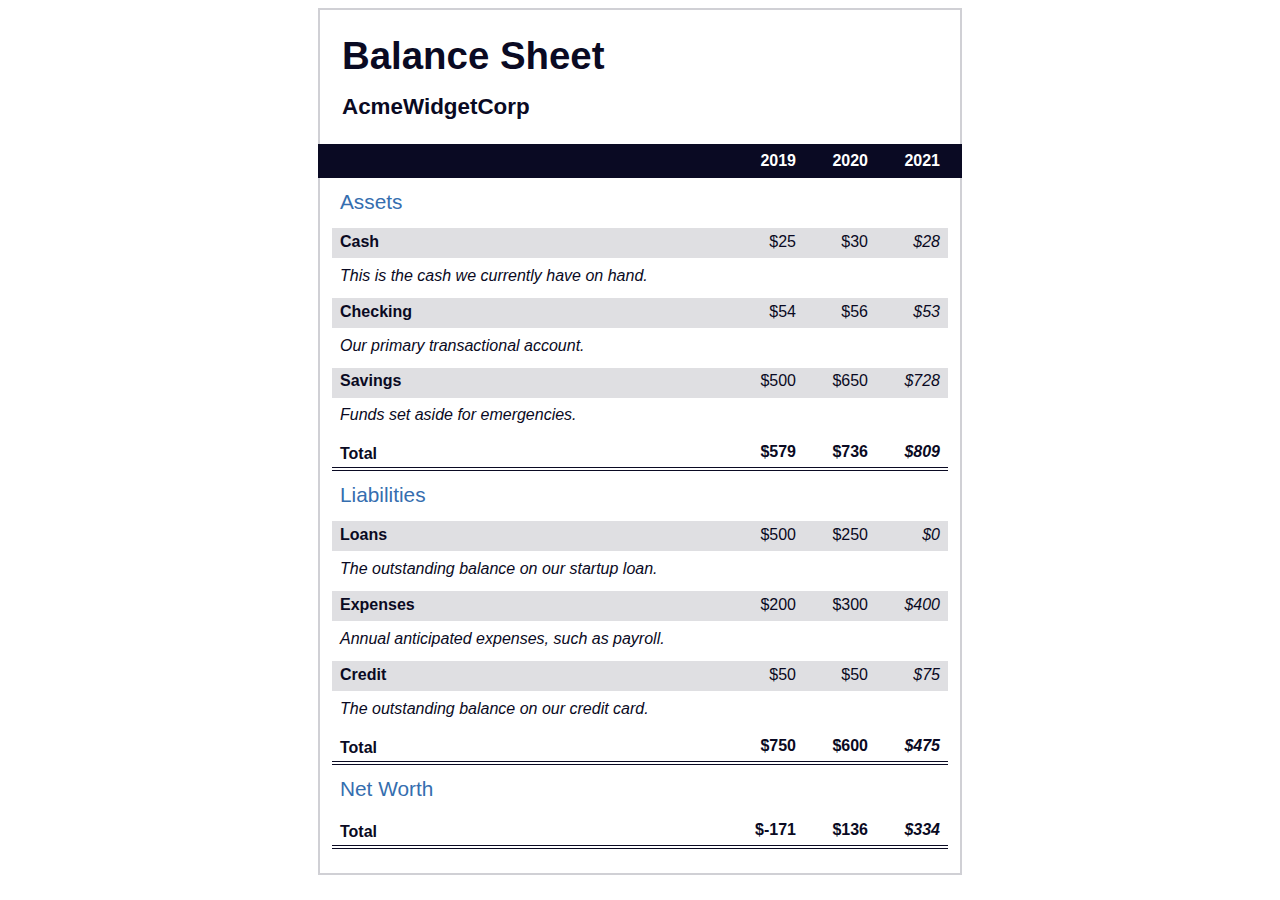
<file: Responsive_Web_Design/ balance sheet/index.html>
<!DOCTYPE html>
<html lang="en">
  <head>
    <meta charset="UTF-8">
    <meta name="viewport" content="width=device-width, initial-scale=1.0">
    <title>Balance Sheet</title>
    <link rel="stylesheet" href="styles.css">
  </head>
  <body>
    <main>
      <section>
        <h1>
          <span class="flex">
            <span>AcmeWidgetCorp</span>
            <span>Balance Sheet</span>
          </span>
        </h1>
        <div id="years" aria-hidden="true">
          <span class="year">2019</span>
          <span class="year">2020</span>
          <span class="year">2021</span>
        </div>
        <div class="table-wrap">
          <table>
            <caption>Assets</caption>
            <thead>
              <tr>
                <td></td>
                <th><span class="sr-only year">2019</span></th>
                <th><span class="sr-only year">2020</span></th>
                <th class="current"><span class="sr-only year">2021</span></th>
              </tr>
            </thead>
            <tbody>
              <tr class="data">
                <th>Cash <span class="description">This is the cash we currently have on hand.</span></th>
                <td>$25</td>
                <td>$30</td>
                <td class="current">$28</td>
              </tr>
              <tr class="data">
                <th>Checking <span class="description">Our primary transactional account.</span></th>
                <td>$54</td>
                <td>$56</td>
                <td class="current">$53</td>
              </tr>
              <tr class="data">
                <th>Savings <span class="description">Funds set aside for emergencies.</span></th>
                <td>$500</td>
                <td>$650</td>
                <td class="current">$728</td>
              </tr>
              <tr class="total">
                <th>Total <span class="sr-only">Assets</span></th>
                <td>$579</td>
                <td>$736</td>
                <td class="current">$809</td>
              </tr>
            </tbody>
          </table>
          <table>
            <caption>Liabilities</caption>
            <thead>
              <tr>
              <td></td>
              <th><span class="sr-only">2019</span></th>
              <th><span class="sr-only">2020</span></th>
              <th><span class="sr-only">2021</span></th>
              </tr>
            </thead>
            <tbody>
              <tr class="data">
                <th>Loans <span class="description">The outstanding balance on our startup loan.</span></th>
                <td>$500</td>
                <td>$250</td>
                <td class="current">$0</td>
              </tr>
              <tr class="data">
                <th>Expenses <span class="description">Annual anticipated expenses, such as payroll.</span></th>
                <td>$200</td>
                <td>$300</td>
                <td class="current">$400</td>
              </tr>
              <tr class="data">
                <th>Credit <span class="description">The outstanding balance on our credit card.</span></th>
                <td>$50</td>
                <td>$50</td>
                <td class="current">$75</td>
              </tr>
              <tr class="total">
                <th>Total <span class="sr-only">Liabilities</span></th>
                <td>$750</td>
                <td>$600</td>
                <td class="current">$475</td>
              </tr>
            </tbody>
          </table>
          <table>
            <caption>Net Worth</caption>
            <thead>
              <tr>
              <td></td>
              <th><span class="sr-only">2019</span></th>
              <th><span class="sr-only">2020</span></th>
              <th><span class="sr-only">2021</span></th>
              </tr>
            </thead>
            <tbody>
              <tr class="total">
                <th>Total <span class="sr-only">Net Worth</span></th>
                <td>$-171</td>
                <td>$136</td>
                <td class="current">$334</td>
              </tr>
            </tbody>
          </table>
        </div>
      </section>
    </main>
  </body>
</html>
</file>
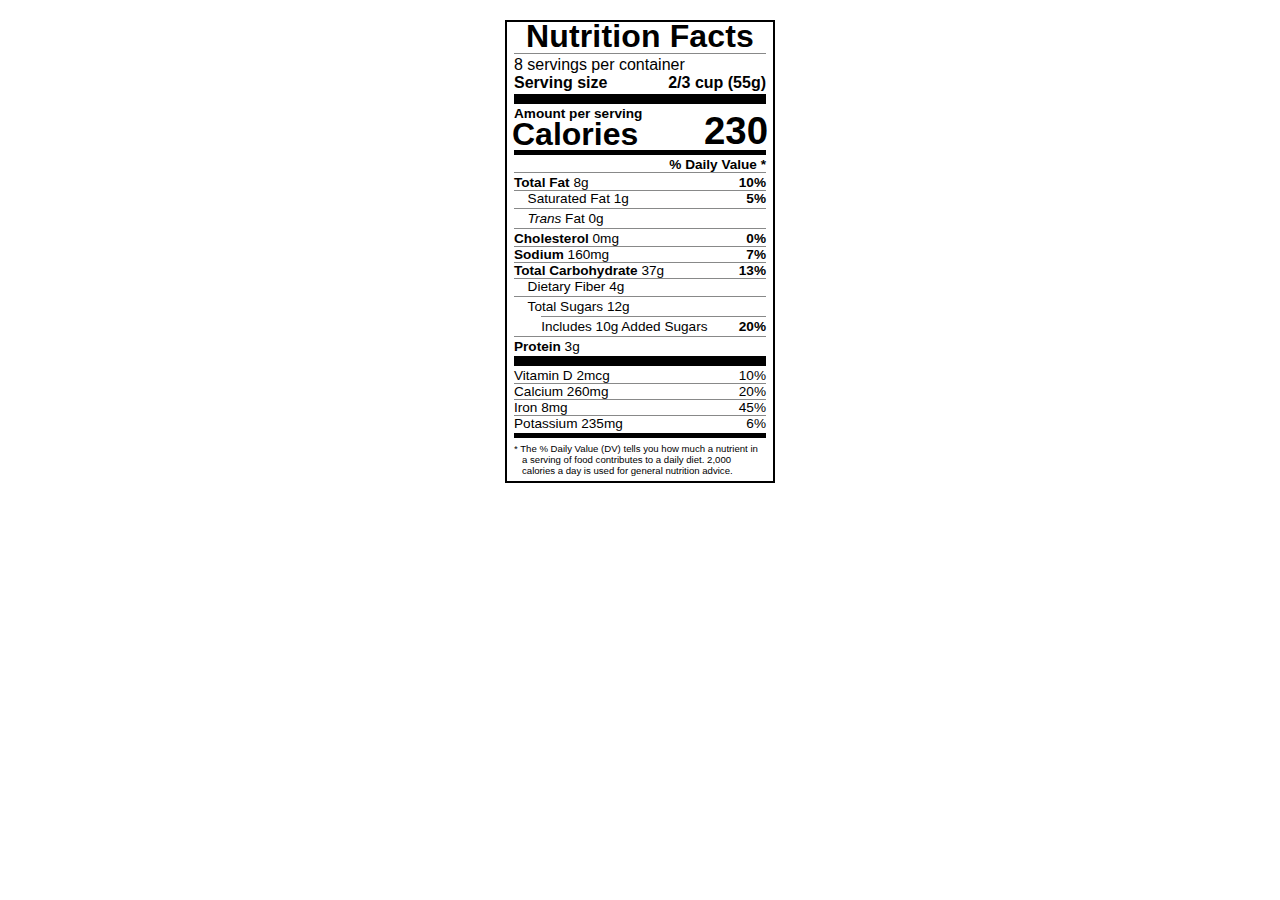
<file: Responsive_Web_Design/Nutrition Label webpage/index.html>
<!DOCTYPE html>
<html lang="en">
<head>
    <meta charset="UTF-8">
    <meta http-equiv="X-UA-Compatible" content="IE=edge">
    <meta name="viewport" content="width=device-width, initial-scale=1.0">
    <title>Nutrition Label</title>
    <link rel="stylesheet" href="styles.css" >
</head>
<body>
    <div class="label">
        <header>
          <h1 class="bold">Nutrition Facts</h1>
          <div class="divider"></div>
          <p>8 servings per container</p>
          <p class="bold">Serving size <span class="right">2/3 cup (55g)</span></p>
        </header>
        <div class="divider lg"></div>
        <div class="calories-info">
          <p class="bold sm-text">Amount per serving</p>
          <h1>Calories <span class="right">230</span></h1>
        </div>
        <div class="divider md"></div>
        <div class="daily-value sm-text">
          <p class="right bold no-divider">% Daily Value *</p>
          <div class="divider"></div>
          <p><span class="bold">Total Fat</span> 8g <span class="bold right">10%</span></p>
          <p class="indent no-divider">Saturated Fat 1g <span class="bold right">5%</span></p>
          <div class="divider"></div>
          <p class="indent no-divider"><i>Trans</i> Fat 0g</p>
          <div class="divider"></div>
          <p><span class="bold">Cholesterol</span> 0mg <span class="right bold">0%</span></p>
          <p><span class="bold">Sodium</span> 160mg <span class="right bold">7%</span></p>
          <p><span class="bold">Total Carbohydrate</span> 37g <span class="right bold">13%</span></p>
          <p class="indent no-divider">Dietary Fiber 4g</p>
        <div class="divider"></div>
        <p class="indent no-divider">Total Sugars 12g</p>
        <div class="divider dbl-indent"></div>
        <p class="dbl-indent no-divider">Includes 10g Added Sugars <span class="right bold">20%</span>
        <div class="divider"></div>
        <p class="no-divider"><span class="bold">Protein</span> 3g</p>
        <div class="divider lg"></div>
        <p>Vitamin D 2mcg <span class="right">10%</span></p>
        <p>Calcium 260mg <span class="right">20%</span></p>
        <p>Iron 8mg <span class="right">45%</span></p>
        <p class="no-divider">Potassium 235mg <span class="right">6%</span></p>
      </div>
      <div class="divider md"></div>
      <p class="note">* The % Daily Value (DV) tells you how much a nutrient in a serving of food contributes to a daily diet. 2,000 calories a day is used for general nutrition advice.</p>
    </div>
</body>
</html>
</file>
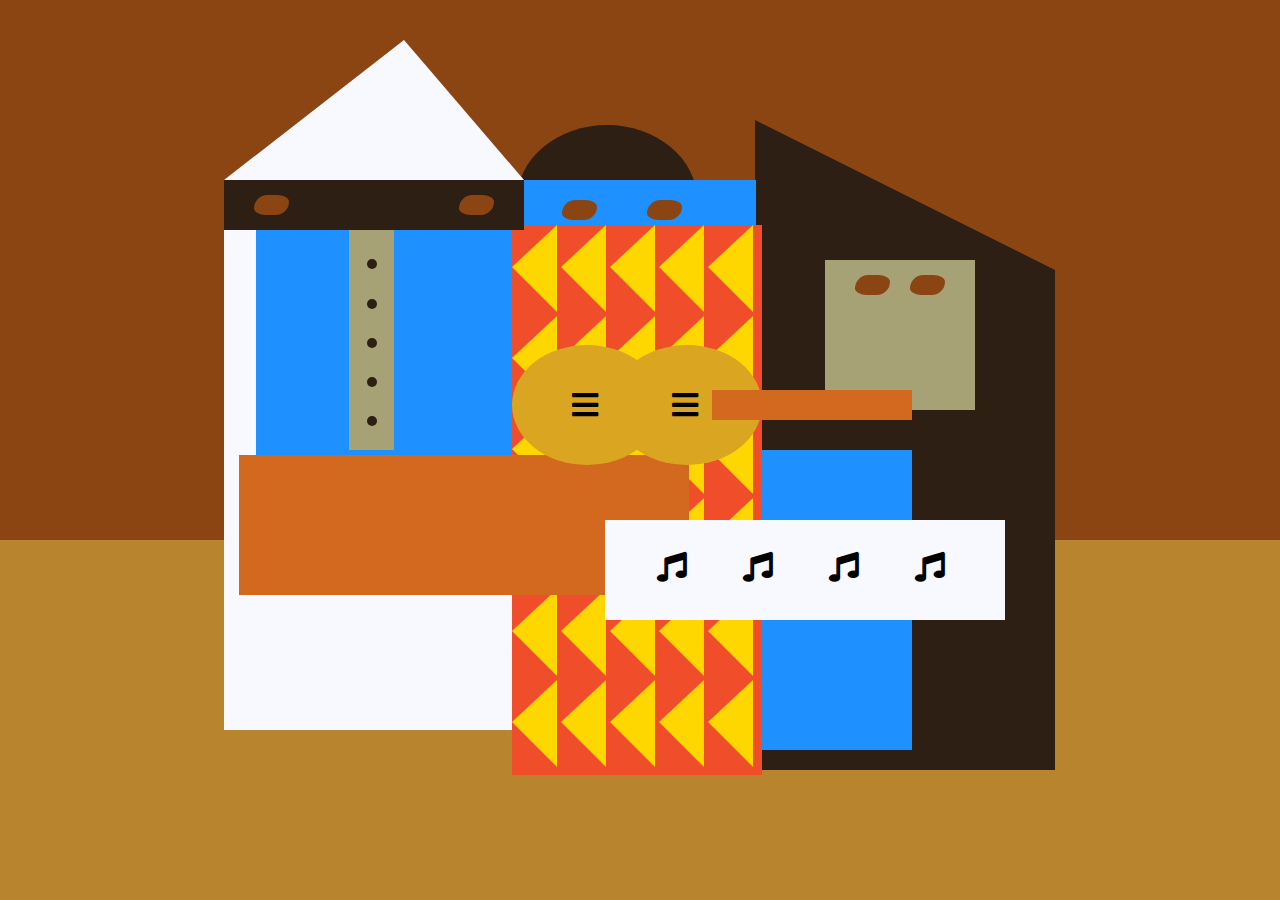
<file: Responsive_Web_Design/Picasso Painting/index.html>
<!DOCTYPE html>
<html lang="en">
  <head>
    <meta charset="utf-8">
    <title>Picasso Painting</title>
    <link rel="stylesheet" href="./styles.css" />
    <link rel="stylesheet" href="https://use.fontawesome.com/releases/v5.8.2/css/all.css">
  </head>
  <body>
    <div id="back-wall"></div>
    <div class="characters">
      <div id="offwhite-character">
        <div id="white-hat"></div>
        <div id="black-mask">
          <div class="eyes left"></div>
          <div class="eyes right"></div>
        </div>
        <div id="gray-instrument">
          <div class="black-dot"></div>
          <div class="black-dot"></div>
          <div class="black-dot"></div>
          <div class="black-dot"></div>
          <div class="black-dot"></div>
        </div>
        <div id="tan-table"></div>
      </div>
      <div id="black-character">
        <div id="black-hat"></div>
        <div id="gray-mask">
          <div class="eyes left"></div>
          <div class="eyes right"></div>
        </div>
        <div id="white-paper">
          <i class="fas fa-music"></i>
          <i class="fas fa-music"></i>
          <i class="fas fa-music"></i>
          <i class="fas fa-music"></i>
        </div>
      </div>
      <div class="blue" id="blue-left"></div>
      <div class="blue" id="blue-right"></div>
      <div id="orange-character">
        <div id="black-round-hat"></div>
        <div id="eyes-div">
          <div class="eyes left"></div>
          <div class="eyes right"></div>
        </div>
        <div id="triangles">
          <div class="triangle"></div>
          <div class="triangle"></div>
          <div class="triangle"></div>
          <div class="triangle"></div>
          <div class="triangle"></div>
          <div class="triangle"></div>
          <div class="triangle"></div>
          <div class="triangle"></div>
          <div class="triangle"></div>
          <div class="triangle"></div>
          <div class="triangle"></div>
          <div class="triangle"></div>
          <div class="triangle"></div>
          <div class="triangle"></div>
          <div class="triangle"></div>
          <div class="triangle"></div>
          <div class="triangle"></div>
          <div class="triangle"></div>
          <div class="triangle"></div>
          <div class="triangle"></div>
          <div class="triangle"></div>
          <div class="triangle"></div>
          <div class="triangle"></div>
          <div class="triangle"></div>
          <div class="triangle"></div>
          <div class="triangle"></div>
          <div class="triangle"></div>
          <div class="triangle"></div>
          <div class="triangle"></div>
          <div class="triangle"></div>
        </div>
        <div id="guitar">
          <div class="guitar" id="guitar-left">
            <i class="fas fa-bars"></i>
          </div>
          <div class="guitar" id="guitar-right">
            <i class="fas fa-bars"></i>
          </div>
          <div id="guitar-neck"></div>
        </div>
      </div>
    </div>
  </body>
</html>
</file>
<file: Responsive_Web_Design/ balance sheet/styles.css>
span[class~="sr-only"] {
    border: 0 !important;
    clip: rect(1px, 1px, 1px, 1px) !important;
    clip-path: inset(50%) !important;
    -webkit-clip-path: inset(50%) !important;
    height: 1px !important;
    width: 1px !important;
    position: absolute !important;
    overflow: hidden !important;
    white-space: nowrap !important;
    padding: 0 !important;
    margin: -1px !important;
  }
  
  html {
    box-sizing: border-box;
  }
  
  body {
    font-family: sans-serif;
    color: #0a0a23;
  }
  
  h1 {
    max-width: 37.25rem;
    margin: 0 auto;
    padding: 1.5rem 1.25rem;
  }
  
  h1 .flex {
    display: flex;
    flex-direction: column-reverse;
    gap: 1rem;
  }
  
  h1 .flex span:first-of-type {
    font-size: 0.7em;
  }
  
  h1 .flex span:last-of-type {
    font-size: 1.2em;
  }
  
  section {
    max-width: 40rem;
    margin: 0 auto;
    border: 2px solid #d0d0d5;
  }
  
  #years {
    display: flex;
    justify-content: flex-end;
    position: sticky;
    top: 0;
    background: #0a0a23;
    color: #fff;
    z-index: 999;
    padding: 0.5rem calc(1.25rem + 2px) 0.5rem 0;
    margin: 0 -2px;
  }
  
  #years span[class] {
    font-weight: bold;
    width: 4.5rem;
    text-align: right;
  }
  
  .table-wrap {
    padding: 0 0.75rem 1.5rem 0.75rem;
  }
  
  table {
    border-collapse: collapse;
    border: 0;
    width: 100%;
    position: relative;
    margin-top: 3rem;
  }
  
  table caption {
    color: #356eaf;
    font-size: 1.3em;
    font-weight: normal;
    position: absolute;
    top: -2.25rem;
    left: 0.5rem;
  }
  
  tbody td {
    width: 100vw;
    min-width: 4rem;
    max-width: 4rem;
  }
  
  tbody th {
    width: calc(100% - 12rem);
  }
  
  tr[class="total"] {
    border-bottom: 4px double #0a0a23;
    font-weight: bold;
  }
  
  tr[class="total"] th {
    text-align: left;
    padding: 0.5rem 0 0.25rem 0.5rem;
  }
  
  tr.total td {
    text-align: right;
    padding: 0 0.25rem;
  }
  
  tr.total td:nth-of-type(3) {
    padding-right: 0.5rem;
  }
  
  tr.total:hover {
    background-color: #99c9ff;
  }
  
  td.current {
    font-style: italic;
  }
  
  tr.data {
    background-image: linear-gradient(to bottom, #dfdfe2 1.845rem, white 1.845rem);
  }
  
  tr.data th {
    text-align: left;
    padding-top: 0.3rem;
    padding-left: 0.5rem;
  }
  
  tr.data th .description {
    display: block;
    font-weight: normal;
    font-style: italic;
    padding: 1rem 0 0.75rem;
    margin-right: -13.5rem;
  }
  
  tr.data td {
    vertical-align: top;
    padding: 0.3rem 0.25rem 0;
    text-align: right;
  }

  tr.data td:last-of-type{
    padding-right:0.5rem;
  }
</file>
<file: Responsive_Web_Design/Nutrition Label webpage/styles.css>
* {
    box-sizing: border-box;
  }
  
  html {
    font-size: 16px;
  }
  
  body {
    font-family: 'Open Sans', sans-serif;
  }
  
  .label {
    border: 2px solid black;
    width: 270px;
    margin: 20px auto;
    padding: 0 7px;
  }
  
  header h1 {
    text-align: center;
    margin: -4px 0;
    letter-spacing: 0.15px
  }
  
  p {
    margin: 0;
  }
  
  .divider {
    border-bottom: 1px solid #888989;
    margin: 2px 0;
    clear: right;
  }

  .bold {
    font-weight: 800;
  }
  
  .right {
    float: right;
  }
  
  .lg {
    height: 10px;
  }
  
  .lg, .md {
    background-color: black;
    border: 0;
  }
  
  .md {
    height: 5px;
  }
  
  .sm-text {
    font-size: 0.85rem;
  }
  
  .calories-info h1 {
    margin: -5px -2px;
    overflow: hidden;
  }
  
  .calories-info span {
    font-size: 1.2em;
    margin-top: -7px;
  }

  .indent {
    margin-left: 1em;
  }
  
  .dbl-indent {
    margin-left: 2em;
  }
  
  .daily-value p:not(.no-divider) {
    border-bottom: 1px solid #888989;
  }

  .note {
    font-size: 0.6rem;
    margin: 5px 0;
    padding: 0 8px;
    text-indent: -8px;
  }
</file>
<file: Responsive_Web_Design/Picasso Painting/styles.css>
body {
    background-color: rgb(184, 132, 46);
  }
  
  #back-wall {
    background-color: #8B4513;
    width: 100%;
    height: 60%;
    position: absolute;
    top: 0;
    left: 0;
    z-index: -1;
  }
  
  #offwhite-character {
    width: 300px;
    height: 550px;
    background-color: GhostWhite;
    position: absolute;
    top: 20%;
    left: 17.5%;
  }
  
  #white-hat {
    width: 0;
    height: 0;
    border-style: solid;
    border-width: 0 120px 140px 180px;
    border-top-color: transparent;
    border-right-color: transparent;
    border-bottom-color: GhostWhite;
    border-left-color: transparent;
    position: absolute;
    top: -140px;
    left: 0;
  }
  
  #black-mask {
    width: 100%;
    height: 50px;
    background-color: rgb(45, 31, 19);
    position: absolute;
    top: 0;
    left: 0;
    z-index: 1;
  }
  
  #gray-instrument {
    width: 15%;
    height: 40%;
    background-color: rgb(167, 162, 117);
    position: absolute;
    top: 50px;
    left: 125px;
    z-index: 1;
  }
  
  .black-dot {
    width: 10px;
    height: 10px;
    background-color: rgb(45, 31, 19);
    border-radius: 50%;
    display: block;
    margin: auto;
    margin-top: 65%;
  }
  
  #tan-table {
    width: 450px;
    height: 140px;
    background-color: #D2691E;
    position: absolute;
    top: 275px;
    left: 15px;
    z-index: 1;
  }
  
  #black-character {
    width: 300px;
    height: 500px;
    background-color: rgb(45, 31, 19);
    position: absolute;
    top: 30%;
    left: 59%;
  }
  
  #black-hat {
    width: 0;
    height: 0;
    border-style: solid;
    border-width: 150px 0 0 300px;
    border-top-color: transparent;
    border-right-color: transparent;
    border-bottom-color: transparent;
    border-left-color: rgb(45, 31, 19);
    position: absolute;
    top: -150px;
    left: 0;
  }
  
  #gray-mask {
    width: 150px;
    height: 150px;
    background-color: rgb(167, 162, 117);
    position: absolute;
    top: -10px;
    left: 70px;
  }
  
  #white-paper {
    width: 400px;
    height: 100px;
    background-color: GhostWhite;
    position: absolute;
    top: 250px;
    left: -150px;
    z-index: 1;
  }
  
  .fa-music {
    display: inline-block;
    margin-top: 8%;
    margin-left: 13%;
  }
  
  .blue {
    background-color: #1E90FF;
  }
  
  #blue-left {
    width: 500px;
    height: 300px;
    position: absolute;
    top: 20%;
    left: 20%;
  }
  
  #blue-right {
    width: 400px;
    height: 300px;
    position: absolute;
    top: 50%;
    left: 40%;
  }
  
  #orange-character {
    width: 250px;
    height: 550px;
    background-color: rgb(240, 78, 42);
    position: absolute;
    top: 25%;
    left: 40%;
  }
  
  #black-round-hat {
    width: 180px;
    height: 150px;
    background-color: rgb(45, 31, 19);
    border-radius: 50%;
    position: absolute;
    top: -100px;
    left: 5px;
    z-index: -1;
  }
  
  #eyes-div {
    width: 180px;
    height: 50px;
    position: absolute;
    top: -40px;
    left: 20px;
    z-index: 3;
  }
  
  #triangles {
    width: 250px;
    height: 550px;
  }
  
  .triangle {
    width: 0;
    height: 0;
    border-style: solid;
    border-width: 42px 45px 45px 0;
    border-top-color: transparent;
    border-right-color: Gold; /* yellow */
    border-bottom-color: transparent;
    border-left-color: transparent;
    display: inline-block;
  }
  
  #guitar {
    width: 100%;
    height: 100px;
    position: absolute;
    top: 120px;
    left: 0px;
    z-index: 3;
  }
  
  .guitar {
    width: 150px;
    height: 120px;
    background-color: Goldenrod;
    border-radius: 50%;
  }
  
  #guitar-left {
    position: absolute;
    left: 0px;
  }
  
  #guitar-right {
    position: absolute;
    left: 100px;
  }
  
  .fa-bars {
    display: block;
    margin-top: 30%;
    margin-left: 40%;
  }
  
  #guitar-neck {
    width: 200px;
    height: 30px;
    background-color: #D2691E;
    position: absolute;
    top: 45px;
    left: 200px;
    z-index: 3;
  }
  
  .eyes {
    width: 35px;
    height: 20px;
    background-color: #8B4513;
    border-radius: 20px 50%;
  }
  
  .right {
    position: absolute;
    top: 15px;
    right: 30px;
  }
  
  .left {
    position: absolute;
    top: 15px;
    left: 30px;
  }

  .fas{
    font-size:30px;
  }
</file>
